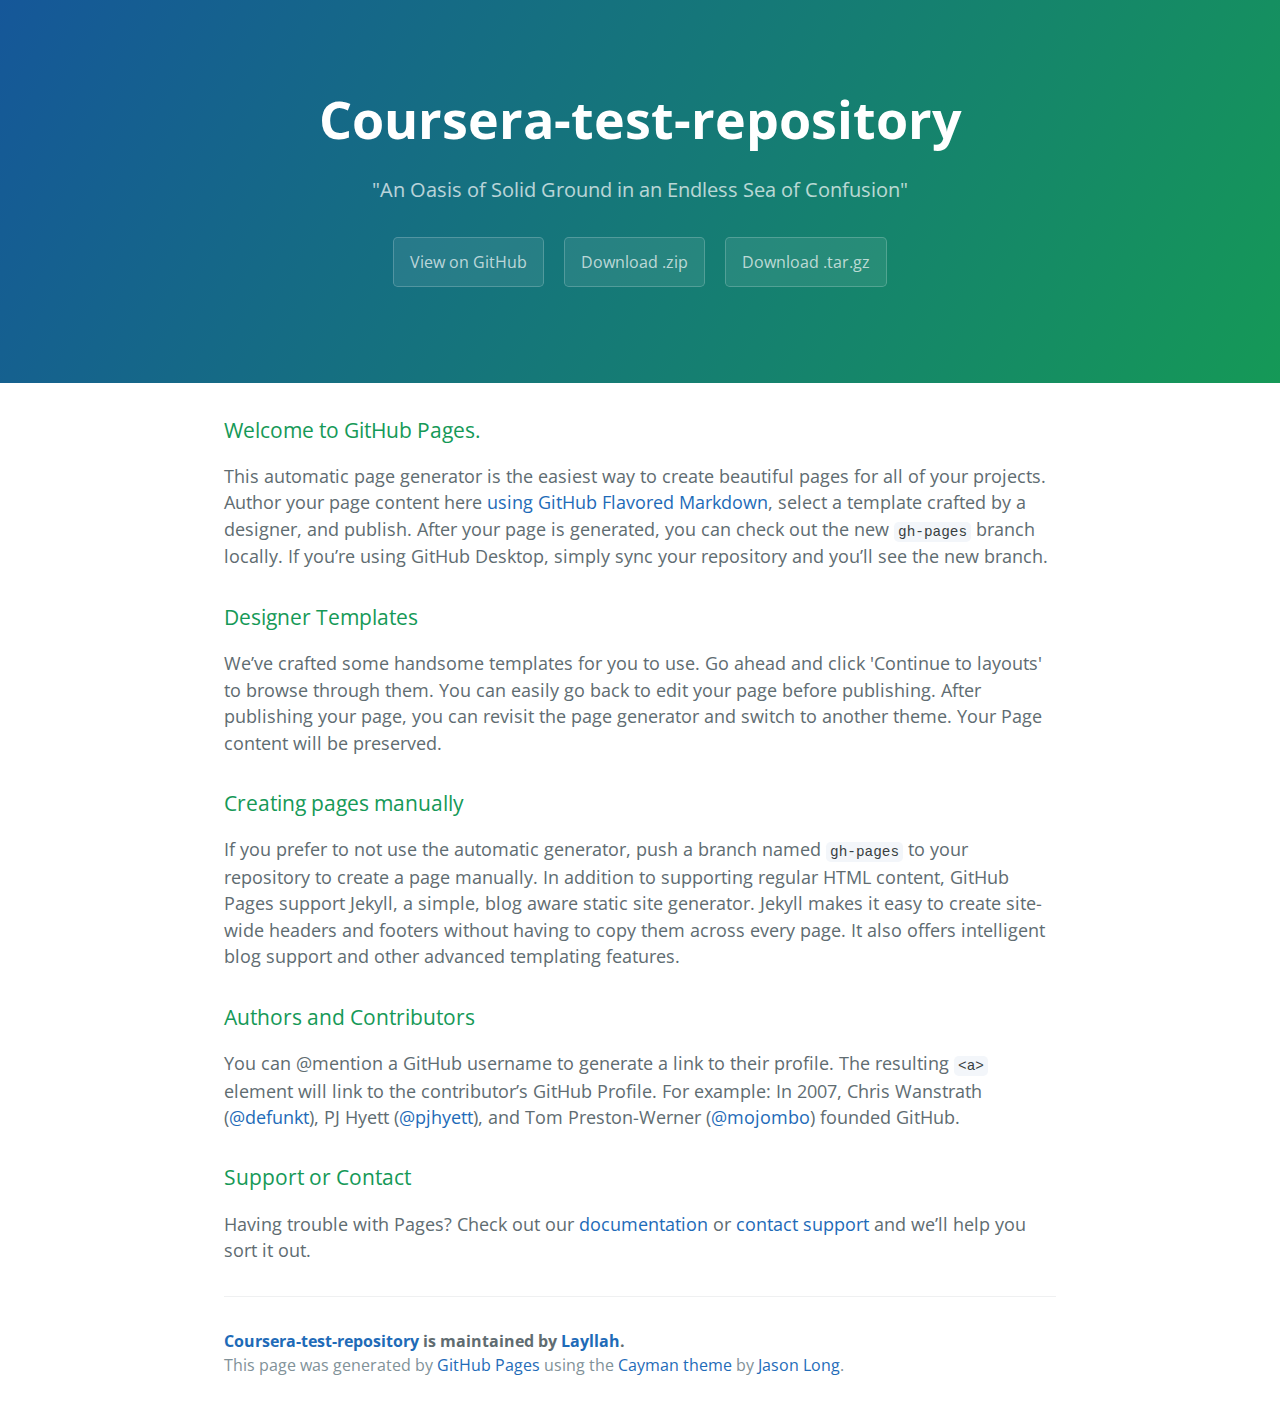
<file: index.html>
<!DOCTYPE html>
<html lang="en-us">
  <head>
    <meta charset="UTF-8">
    <title>Coursera-test-repository by Layllah</title>
    <meta name="viewport" content="width=device-width, initial-scale=1">
    <link rel="stylesheet" type="text/css" href="stylesheets/normalize.css" media="screen">
    <link href='https://fonts.googleapis.com/css?family=Open+Sans:400,700' rel='stylesheet' type='text/css'>
    <link rel="stylesheet" type="text/css" href="stylesheets/stylesheet.css" media="screen">
    <link rel="stylesheet" type="text/css" href="stylesheets/github-light.css" media="screen">
  </head>
  <body>
    <section class="page-header">
      <h1 class="project-name">Coursera-test-repository</h1>
      <h2 class="project-tagline">&quot;An Oasis of Solid Ground in an Endless Sea of Confusion&quot;</h2>
      <a href="https://github.com/Layllah/Coursera-Test-Repository" class="btn">View on GitHub</a>
      <a href="https://github.com/Layllah/Coursera-Test-Repository/zipball/master" class="btn">Download .zip</a>
      <a href="https://github.com/Layllah/Coursera-Test-Repository/tarball/master" class="btn">Download .tar.gz</a>
    </section>

    <section class="main-content">
      <h3>
<a id="welcome-to-github-pages" class="anchor" href="#welcome-to-github-pages" aria-hidden="true"><span aria-hidden="true" class="octicon octicon-link"></span></a>Welcome to GitHub Pages.</h3>

<p>This automatic page generator is the easiest way to create beautiful pages for all of your projects. Author your page content here <a href="https://guides.github.com/features/mastering-markdown/">using GitHub Flavored Markdown</a>, select a template crafted by a designer, and publish. After your page is generated, you can check out the new <code>gh-pages</code> branch locally. If you’re using GitHub Desktop, simply sync your repository and you’ll see the new branch.</p>

<h3>
<a id="designer-templates" class="anchor" href="#designer-templates" aria-hidden="true"><span aria-hidden="true" class="octicon octicon-link"></span></a>Designer Templates</h3>

<p>We’ve crafted some handsome templates for you to use. Go ahead and click 'Continue to layouts' to browse through them. You can easily go back to edit your page before publishing. After publishing your page, you can revisit the page generator and switch to another theme. Your Page content will be preserved.</p>

<h3>
<a id="creating-pages-manually" class="anchor" href="#creating-pages-manually" aria-hidden="true"><span aria-hidden="true" class="octicon octicon-link"></span></a>Creating pages manually</h3>

<p>If you prefer to not use the automatic generator, push a branch named <code>gh-pages</code> to your repository to create a page manually. In addition to supporting regular HTML content, GitHub Pages support Jekyll, a simple, blog aware static site generator. Jekyll makes it easy to create site-wide headers and footers without having to copy them across every page. It also offers intelligent blog support and other advanced templating features.</p>

<h3>
<a id="authors-and-contributors" class="anchor" href="#authors-and-contributors" aria-hidden="true"><span aria-hidden="true" class="octicon octicon-link"></span></a>Authors and Contributors</h3>

<p>You can @mention a GitHub username to generate a link to their profile. The resulting <code>&lt;a&gt;</code> element will link to the contributor’s GitHub Profile. For example: In 2007, Chris Wanstrath (<a href="https://github.com/defunkt" class="user-mention">@defunkt</a>), PJ Hyett (<a href="https://github.com/pjhyett" class="user-mention">@pjhyett</a>), and Tom Preston-Werner (<a href="https://github.com/mojombo" class="user-mention">@mojombo</a>) founded GitHub.</p>

<h3>
<a id="support-or-contact" class="anchor" href="#support-or-contact" aria-hidden="true"><span aria-hidden="true" class="octicon octicon-link"></span></a>Support or Contact</h3>

<p>Having trouble with Pages? Check out our <a href="https://help.github.com/pages">documentation</a> or <a href="https://github.com/contact">contact support</a> and we’ll help you sort it out.</p>

      <footer class="site-footer">
        <span class="site-footer-owner"><a href="https://github.com/Layllah/Coursera-Test-Repository">Coursera-test-repository</a> is maintained by <a href="https://github.com/Layllah">Layllah</a>.</span>

        <span class="site-footer-credits">This page was generated by <a href="https://pages.github.com">GitHub Pages</a> using the <a href="https://github.com/jasonlong/cayman-theme">Cayman theme</a> by <a href="https://twitter.com/jasonlong">Jason Long</a>.</span>
      </footer>

    </section>

  
  </body>
</html>
</file>
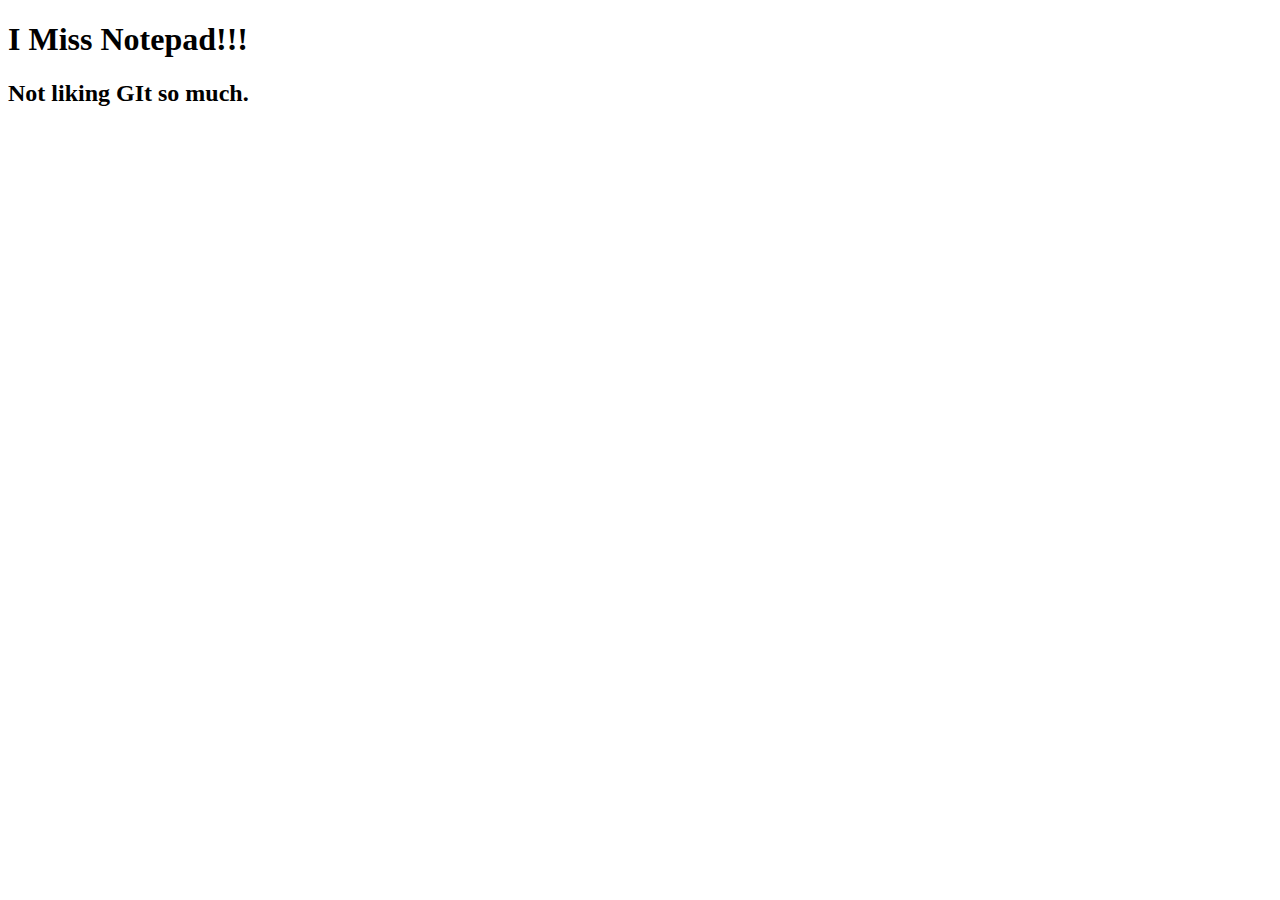
<file: site/index.html>
<!DOCTYPE html>
<html>
<head>
	<title>Hello Coursera</title>
</head>
<body>
<h1>I Miss Notepad!!!</h1>
<h2>Not liking GIt so much.</h2>
<script id="__bs_script__">//<![CDATA[
    document.write("<script async src='http://HOST:3000/browser-sync/browser-sync-client.2.15.0.js'><\/script>".replace("HOST", location.hostname));
//]]></script>

</body>
</html>
</file>
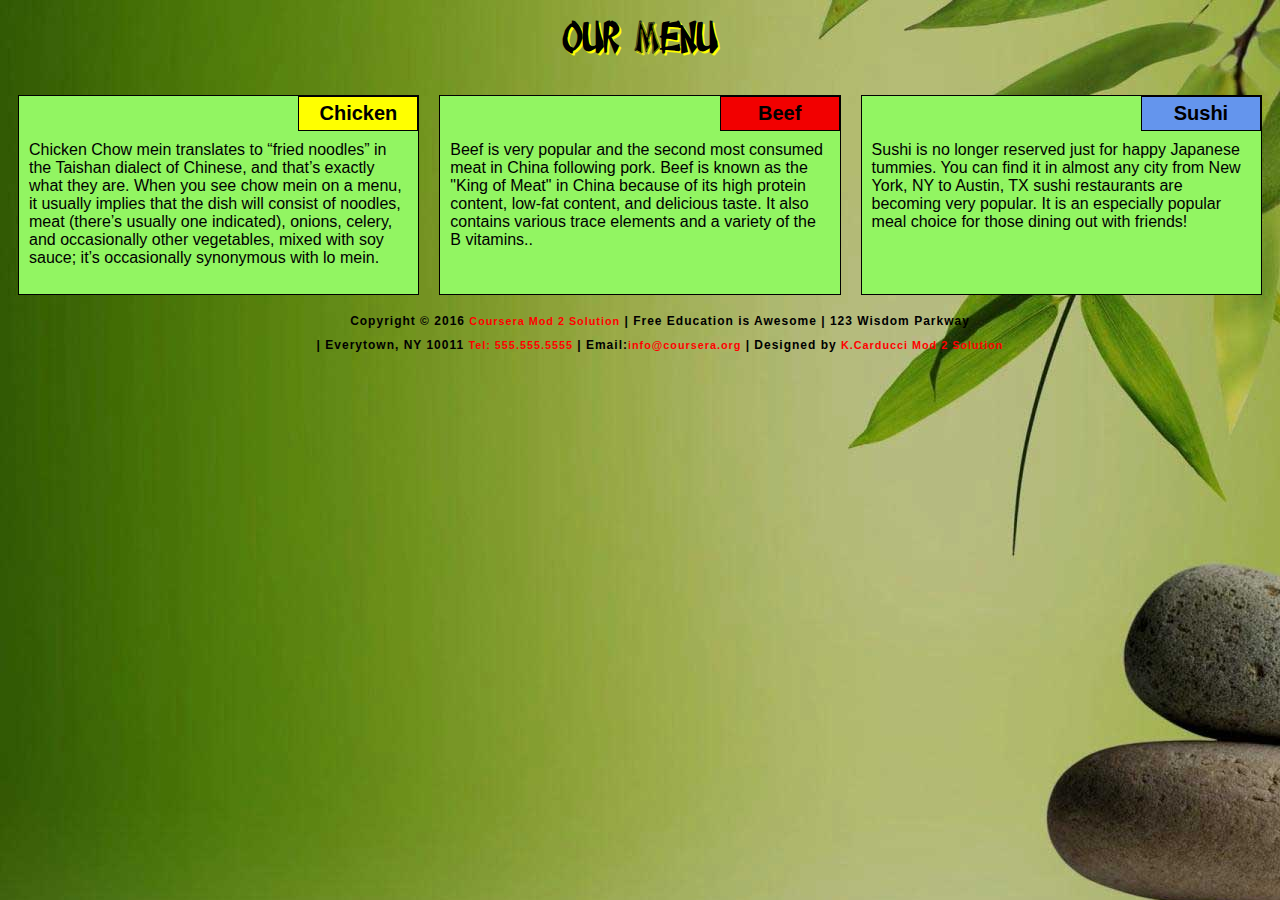
<file: Solution/index.html>
<!DOCTYPE html>
<html>
<head>
	<meta charset="utf-8">

	<meta name="viewport" content="width=device-width, initial-scale=1">
<link rel="icon" type="image/ico" href="https://layllah.github.io/Coursera-Test-Repository/Solution/favicon.ico">
	<link rel="stylesheet" type="text/css" href="css/styles.css">
	<title>Module 2 Solution</title>
</head>
<body>
	<h1>Our Menu</h1>
	<div class="row">
	<div class="container col-lg-4 col-md-6 col-sm-12">
		<section>
		<div id="chicken">
			Chicken
		</div>
		<p>
			Chicken Chow mein translates to “fried noodles” in the Taishan dialect of Chinese, and that’s exactly what they are. When you see chow mein on a menu, it usually implies that the dish will consist of noodles, meat (there’s usually one indicated), onions, celery, and occasionally other vegetables, mixed with soy sauce; it’s occasionally synonymous with lo mein. 
		</p>
		</section>
	</div>
	<div class="container col-lg-4 col-md-6 col-sm-12">
		<section>
		<div id="beef">
			Beef
		</div>
		<p>
			Beef is very popular and the second most consumed meat in China following pork. Beef is known as the "King of Meat" in China because of its high protein content, low-fat content, and delicious taste. It also contains various trace elements and a variety of the B vitamins.. 
		</p>
		</section>
	</div>
	<div class="container col-lg-4 col-md-12 col-sm-12">
		<section>
		<div id="sushi">
			Sushi
		</div>
		<p>
	        Sushi is no longer reserved just for happy Japanese tummies. You can find it in almost any city from New York, NY to Austin, TX sushi restaurants are becoming very popular. It is an especially popular meal choice for those dining out with friends!
		</p>
		</section>
	</div>
	<div>
	<footer id="footer"><ul class="copyright">
<li>Copyright &copy; 2016 <a href="../index.html" alt="Coursera" title="Coursera">Coursera Mod 2 Solution</a> | Free Education is Awesome | 123 Wisdom Parkway <br><br>| Everytown, NY 10011 
<a href="tel:555 555-5555" Alt="Call US" title="Call Us" rel="nofollow">Tel: 555.555.5555</a> | Email:<a href="mailto:info@coursera.org" alt=Email Us" title="Email Us" rel="nofollow">info@coursera.org</a> 
                            | Designed by <a href="http://coursera.org" alt="Coursera" title="Coursera Mod 2 Solution" rel="follow">K.Carducci Mod 2 Solution</a></li>
					</ul>
					</footer></div>
	</div>
</body>
</html>
</file>
<file: stylesheets/stylesheet.css>
* {
  box-sizing: border-box; }

body {
  padding: 0;
  margin: 0;
  font-family: "Open Sans", "Helvetica Neue", Helvetica, Arial, sans-serif;
  font-size: 16px;
  line-height: 1.5;
  color: #606c71; }

a {
  color: #1e6bb8;
  text-decoration: none; }
  a:hover {
    text-decoration: underline; }

.btn {
  display: inline-block;
  margin-bottom: 1rem;
  color: rgba(255, 255, 255, 0.7);
  background-color: rgba(255, 255, 255, 0.08);
  border-color: rgba(255, 255, 255, 0.2);
  border-style: solid;
  border-width: 1px;
  border-radius: 0.3rem;
  transition: color 0.2s, background-color 0.2s, border-color 0.2s; }
  .btn + .btn {
    margin-left: 1rem; }

.btn:hover {
  color: rgba(255, 255, 255, 0.8);
  text-decoration: none;
  background-color: rgba(255, 255, 255, 0.2);
  border-color: rgba(255, 255, 255, 0.3); }

@media screen and (min-width: 64em) {
  .btn {
    padding: 0.75rem 1rem; } }

@media screen and (min-width: 42em) and (max-width: 64em) {
  .btn {
    padding: 0.6rem 0.9rem;
    font-size: 0.9rem; } }

@media screen and (max-width: 42em) {
  .btn {
    display: block;
    width: 100%;
    padding: 0.75rem;
    font-size: 0.9rem; }
    .btn + .btn {
      margin-top: 1rem;
      margin-left: 0; } }

.page-header {
  color: #fff;
  text-align: center;
  background-color: #159957;
  background-image: linear-gradient(120deg, #155799, #159957); }

@media screen and (min-width: 64em) {
  .page-header {
    padding: 5rem 6rem; } }

@media screen and (min-width: 42em) and (max-width: 64em) {
  .page-header {
    padding: 3rem 4rem; } }

@media screen and (max-width: 42em) {
  .page-header {
    padding: 2rem 1rem; } }

.project-name {
  margin-top: 0;
  margin-bottom: 0.1rem; }

@media screen and (min-width: 64em) {
  .project-name {
    font-size: 3.25rem; } }

@media screen and (min-width: 42em) and (max-width: 64em) {
  .project-name {
    font-size: 2.25rem; } }

@media screen and (max-width: 42em) {
  .project-name {
    font-size: 1.75rem; } }

.project-tagline {
  margin-bottom: 2rem;
  font-weight: normal;
  opacity: 0.7; }

@media screen and (min-width: 64em) {
  .project-tagline {
    font-size: 1.25rem; } }

@media screen and (min-width: 42em) and (max-width: 64em) {
  .project-tagline {
    font-size: 1.15rem; } }

@media screen and (max-width: 42em) {
  .project-tagline {
    font-size: 1rem; } }

.main-content :first-child {
  margin-top: 0; }
.main-content img {
  max-width: 100%; }
.main-content h1, .main-content h2, .main-content h3, .main-content h4, .main-content h5, .main-content h6 {
  margin-top: 2rem;
  margin-bottom: 1rem;
  font-weight: normal;
  color: #159957; }
.main-content p {
  margin-bottom: 1em; }
.main-content code {
  padding: 2px 4px;
  font-family: Consolas, "Liberation Mono", Menlo, Courier, monospace;
  font-size: 0.9rem;
  color: #383e41;
  background-color: #f3f6fa;
  border-radius: 0.3rem; }
.main-content pre {
  padding: 0.8rem;
  margin-top: 0;
  margin-bottom: 1rem;
  font: 1rem Consolas, "Liberation Mono", Menlo, Courier, monospace;
  color: #567482;
  word-wrap: normal;
  background-color: #f3f6fa;
  border: solid 1px #dce6f0;
  border-radius: 0.3rem; }
  .main-content pre > code {
    padding: 0;
    margin: 0;
    font-size: 0.9rem;
    color: #567482;
    word-break: normal;
    white-space: pre;
    background: transparent;
    border: 0; }
.main-content .highlight {
  margin-bottom: 1rem; }
  .main-content .highlight pre {
    margin-bottom: 0;
    word-break: normal; }
.main-content .highlight pre, .main-content pre {
  padding: 0.8rem;
  overflow: auto;
  font-size: 0.9rem;
  line-height: 1.45;
  border-radius: 0.3rem; }
.main-content pre code, .main-content pre tt {
  display: inline;
  max-width: initial;
  padding: 0;
  margin: 0;
  overflow: initial;
  line-height: inherit;
  word-wrap: normal;
  background-color: transparent;
  border: 0; }
  .main-content pre code:before, .main-content pre code:after, .main-content pre tt:before, .main-content pre tt:after {
    content: normal; }
.main-content ul, .main-content ol {
  margin-top: 0; }
.main-content blockquote {
  padding: 0 1rem;
  margin-left: 0;
  color: #819198;
  border-left: 0.3rem solid #dce6f0; }
  .main-content blockquote > :first-child {
    margin-top: 0; }
  .main-content blockquote > :last-child {
    margin-bottom: 0; }
.main-content table {
  display: block;
  width: 100%;
  overflow: auto;
  word-break: normal;
  word-break: keep-all; }
  .main-content table th {
    font-weight: bold; }
  .main-content table th, .main-content table td {
    padding: 0.5rem 1rem;
    border: 1px solid #e9ebec; }
.main-content dl {
  padding: 0; }
  .main-content dl dt {
    padding: 0;
    margin-top: 1rem;
    font-size: 1rem;
    font-weight: bold; }
  .main-content dl dd {
    padding: 0;
    margin-bottom: 1rem; }
.main-content hr {
  height: 2px;
  padding: 0;
  margin: 1rem 0;
  background-color: #eff0f1;
  border: 0; }

@media screen and (min-width: 64em) {
  .main-content {
    max-width: 64rem;
    padding: 2rem 6rem;
    margin: 0 auto;
    font-size: 1.1rem; } }

@media screen and (min-width: 42em) and (max-width: 64em) {
  .main-content {
    padding: 2rem 4rem;
    font-size: 1.1rem; } }

@media screen and (max-width: 42em) {
  .main-content {
    padding: 2rem 1rem;
    font-size: 1rem; } }

.site-footer {
  padding-top: 2rem;
  margin-top: 2rem;
  border-top: solid 1px #eff0f1; }

.site-footer-owner {
  display: block;
  font-weight: bold; }

.site-footer-credits {
  color: #819198; }

@media screen and (min-width: 64em) {
  .site-footer {
    font-size: 1rem; } }

@media screen and (min-width: 42em) and (max-width: 64em) {
  .site-footer {
    font-size: 1rem; } }

@media screen and (max-width: 42em) {
  .site-footer {
    font-size: 0.9rem; } }
</file>
<file: stylesheets/github-light.css>
/*
The MIT License (MIT)

Copyright (c) 2016 GitHub, Inc.

Permission is hereby granted, free of charge, to any person obtaining a copy
of this software and associated documentation files (the "Software"), to deal
in the Software without restriction, including without limitation the rights
to use, copy, modify, merge, publish, distribute, sublicense, and/or sell
copies of the Software, and to permit persons to whom the Software is
furnished to do so, subject to the following conditions:

The above copyright notice and this permission notice shall be included in all
copies or substantial portions of the Software.

THE SOFTWARE IS PROVIDED "AS IS", WITHOUT WARRANTY OF ANY KIND, EXPRESS OR
IMPLIED, INCLUDING BUT NOT LIMITED TO THE WARRANTIES OF MERCHANTABILITY,
FITNESS FOR A PARTICULAR PURPOSE AND NONINFRINGEMENT. IN NO EVENT SHALL THE
AUTHORS OR COPYRIGHT HOLDERS BE LIABLE FOR ANY CLAIM, DAMAGES OR OTHER
LIABILITY, WHETHER IN AN ACTION OF CONTRACT, TORT OR OTHERWISE, ARISING FROM,
OUT OF OR IN CONNECTION WITH THE SOFTWARE OR THE USE OR OTHER DEALINGS IN THE
SOFTWARE.

*/

.pl-c /* comment */ {
  color: #969896;
}

.pl-c1 /* constant, variable.other.constant, support, meta.property-name, support.constant, support.variable, meta.module-reference, markup.raw, meta.diff.header */,
.pl-s .pl-v /* string variable */ {
  color: #0086b3;
}

.pl-e /* entity */,
.pl-en /* entity.name */ {
  color: #795da3;
}

.pl-smi /* variable.parameter.function, storage.modifier.package, storage.modifier.import, storage.type.java, variable.other */,
.pl-s .pl-s1 /* string source */ {
  color: #333;
}

.pl-ent /* entity.name.tag */ {
  color: #63a35c;
}

.pl-k /* keyword, storage, storage.type */ {
  color: #a71d5d;
}

.pl-s /* string */,
.pl-pds /* punctuation.definition.string, string.regexp.character-class */,
.pl-s .pl-pse .pl-s1 /* string punctuation.section.embedded source */,
.pl-sr /* string.regexp */,
.pl-sr .pl-cce /* string.regexp constant.character.escape */,
.pl-sr .pl-sre /* string.regexp source.ruby.embedded */,
.pl-sr .pl-sra /* string.regexp string.regexp.arbitrary-repitition */ {
  color: #183691;
}

.pl-v /* variable */ {
  color: #ed6a43;
}

.pl-id /* invalid.deprecated */ {
  color: #b52a1d;
}

.pl-ii /* invalid.illegal */ {
  color: #f8f8f8;
  background-color: #b52a1d;
}

.pl-sr .pl-cce /* string.regexp constant.character.escape */ {
  font-weight: bold;
  color: #63a35c;
}

.pl-ml /* markup.list */ {
  color: #693a17;
}

.pl-mh /* markup.heading */,
.pl-mh .pl-en /* markup.heading entity.name */,
.pl-ms /* meta.separator */ {
  font-weight: bold;
  color: #1d3e81;
}

.pl-mq /* markup.quote */ {
  color: #008080;
}

.pl-mi /* markup.italic */ {
  font-style: italic;
  color: #333;
}

.pl-mb /* markup.bold */ {
  font-weight: bold;
  color: #333;
}

.pl-md /* markup.deleted, meta.diff.header.from-file */ {
  color: #bd2c00;
  background-color: #ffecec;
}

.pl-mi1 /* markup.inserted, meta.diff.header.to-file */ {
  color: #55a532;
  background-color: #eaffea;
}

.pl-mdr /* meta.diff.range */ {
  font-weight: bold;
  color: #795da3;
}

.pl-mo /* meta.output */ {
  color: #1d3e81;
}
</file>
<file: Solution/css/styles.css>
@charset "utf-8";

/* Desk Styles */

* {
	box-sizing: border-box;
}

/*Header special font*/

@font-face {
  font-family: SpecialFont;
  src: url(../fonts/CHINESETAKEAWAY.ttf);

}

h1 {
	font-family: SpecialFont, arial;
	color: #000000;
	text-align: center;
  text-shadow: 2px 2px #ffff00;
}

body {
	background-image: url("../images/background.jpg");
	background-color: #3c6507;

}

p {
	padding: 10px;
	margin: 0;
  font-style: bold;
}

.container {
	border: none;
	margin-left: auto;
	margin-right: auto;
	margin-top: 10px;
	margin-bottom: 10px;
	padding: 10px;
}

section {
	border:	1px solid black;
	background-color: #92f562;
	width: 100%;
	height: 200px;
	font-family: Helvetica;
	color: black;
	position: relative;
	overflow: auto;
}

#chicken {
	border: 1px solid black;
	text-align: center;
	width: 30%;
	margin-left: 70%;
	font-family: Georgia,sans-serif;
	font-weight: bold;
	font-size: 125%;
	margin-bottom: 0;
	margin-top: 0;
	padding: 5px;
	background-color: #ffff00;
}

#beef {
	border: 1px solid black;
	text-align: center;
  width: 30%;
	margin-left: 70%;
	font-family: Georgia,sans-serif;
	font-weight: bold;
	font-size: 125%;
	margin-bottom: 0;
	margin-top: 0;
	padding: 5px;
	background-color: #f20000;
}

#sushi {
	border: 1px solid black;
	text-align: center;
	width: 30%;
	margin-left: 70%;
	font-family: Georgia,sans-serif;
	font-weight: bold;
	font-size: 125%;
	margin-bottom: 0;
	margin-top: 0;
	background-color: #6495ED;
	color: black;
	padding: 5px;
}

.row {
	width: 100%;
}

#footer .copyright {
      
      color: #000000;
      font-family: arial, sans-serif;
      font-size: 75%;
      font-weight: bold;
      letter-spacing: 1px;
      line-height: 100%;
      list-style: none;
      padding-top: 10px;
      text-align: center;
      text-justify: distribute;
      text-shadow: 2px #ffffff;

    }

      #footer .copyright li {
        border-left: solid 1px #000000);
        display: inline-block;
        line-height: 100%;
        margin-left: 16px;
        margin-top: 0;
        padding-left: 16px;
        text-justify: distribute;
      }

        #footer .copyright li:first-child {
          border-left: 0;
          margin-left: 0;
          padding-left: 0;
          text-justify: distribute;
        }

        #footer .copyright li a {
          color: #ff0000;
          font-size: 90%;
          text-decoration: none;
          text-justify:distribute;
        }

          #footer .copyright li a:hover {
            color: #92f562;
            font-size: 90%;
            text-decoration: none;
            text-justify: distribute;
          }

        @media screen and (max-width: 480px) {

          #footer .copyright li {
            border: 0;
            display: block;
            line-height: 100%;
            font-size: 80%;
            text-decoration: none;
            text-justify: distribute;
            margin: 0;
            padding: 0px 0px;
          }


}

/* Desktop view */

@media (min-width: 992px) {
  .col-lg-1, .col-lg-2, .col-lg-3, .col-lg-4, .col-lg-5, .col-lg-6, .col-lg-7, .col-lg-8, .col-lg-9, .col-lg-10, .col-lg-11, .col-lg-12 {
    float: left;
  }

  .col-lg-1 {
    width: 8.33%;
  }
  .col-lg-2 {
    width: 16.66%;
  }
  .col-lg-3 {
    width: 25%;
  }
  .col-lg-4 {
    width: 33.33%;
  }
  .col-lg-5 {
    width: 41.66%;
  }
  .col-lg-6 {
    width: 50%;
  }
  .col-lg-7 {
    width: 58.33%;
  }
  .col-lg-8 {
    width: 66.66%;
  }
  .col-lg-9 {
    width: 74.99%;
  }
  .col-lg-10 {
    width: 83.33%;
  }
  .col-lg-11 {
    width: 91.66%;
  }
  .col-lg-12 {
    width: 100%;
  }

}

/* Tablet view */

@media (min-width: 768px) and (max-width: 991px) {
  .col-md-1, .col-md-2, .col-md-3, .col-md-4, .col-md-5, .col-md-6, .col-md-7, .col-md-8, .col-md-9, .col-md-10, .col-md-11, .col-md-12 {
    float: left;
  }

  .col-md-1 {
    width: 8.33%;
  }
  .col-md-2 {
    width: 16.66%;
  }
  .col-md-3 {
    width: 25%;
  }
  .col-md-4 {
    width: 33.33%;
  }
  .col-md-5 {
    width: 41.66%;
  }
  .col-md-6 {
    width: 50%;
  }
  .col-md-7 {
    width: 58.33%;
  }
  .col-md-8 {
    width: 66.66%;
  }
  .col-md-9 {
    width: 74.99%;
  }
  .col-md-10 {
    width: 83.33%;
  }
  .col-md-11 {
    width: 91.66%;
  }
  .col-md-12 {
    width: 100%;
  }
}

/* Mobile view */

@media (max-width: 768px) {
  .col-sm-1, .col-sm-2, .col-sm-3, .col-sm-4, .col-sm-5, .col-sm-6, .col-sm-7, .col-sm-8, .col-sm-9, .col-sm-10, .col-sm-11, .col-sm-12 {
 	float: left;
  }

  .col-sm-1 {
    width: 8.33%;
  }
  .col-sm-2 {
    width: 16.66%;
  }
  .col-sm-3 {
    width: 25%;
  }
  .col-sm-4 {
    width: 33.33%;
  }
  .col-sm-5 {
    width: 41.66%;
  }
  .col-sm-6 {
    width: 50%;
  }
  .col-sm-7 {
    width: 58.33%;
  }
  .col-sm-8 {
    width: 66.66%;
  }
  .col-sm-9 {
    width: 74.99%;
  }
  .col-sm-10 {
    width: 83.33%;
  }
  .col-sm-11 {
    width: 91.66%;
  }
  .col-sm-12 {
    width: 100%;
  }
}
</file>
